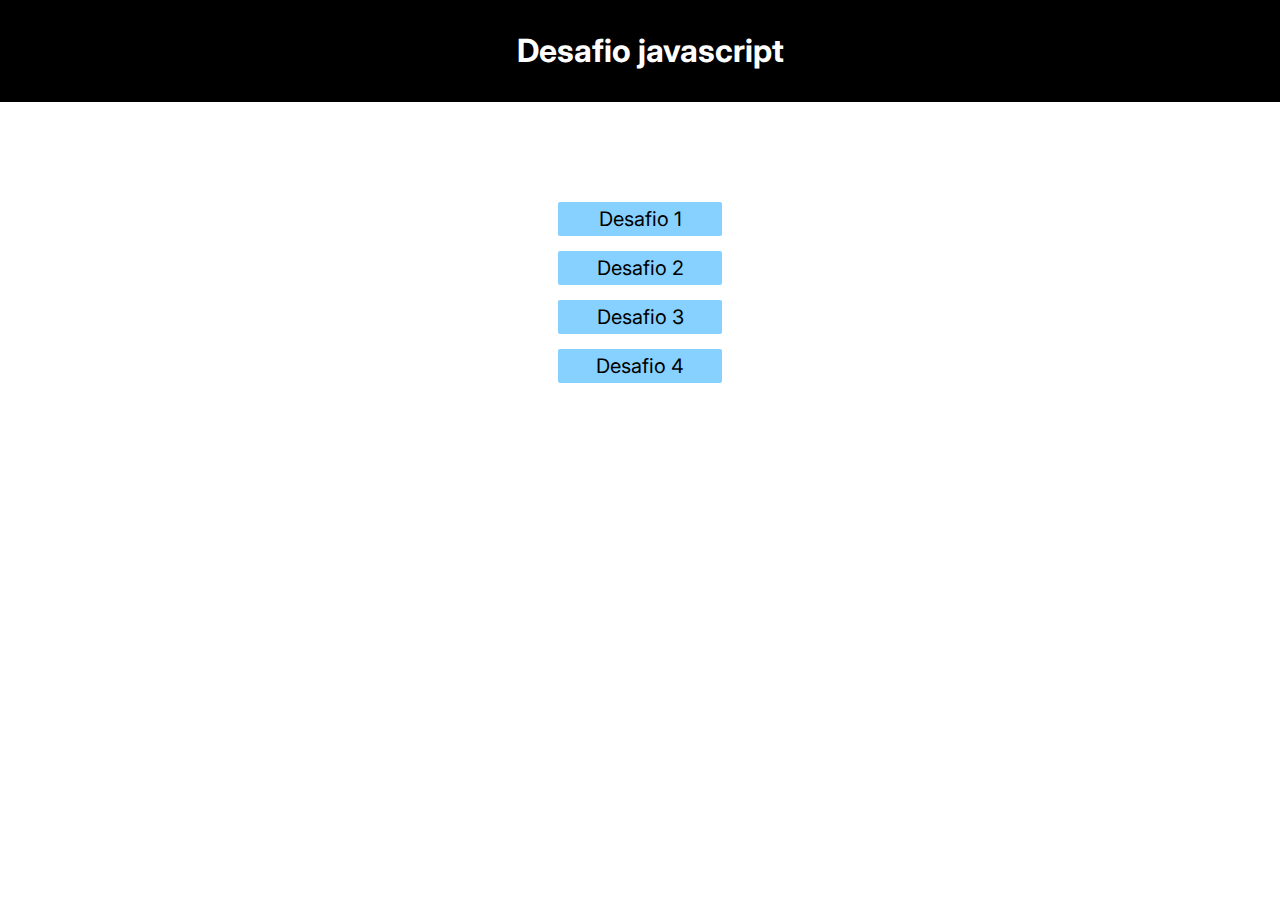
<file: index.html>
<!DOCTYPE html>
<html lang="pt-br">

<head>
    <meta charset="UTF-8">
    <meta name="viewport" content="width=device-width, initial-scale=1.0">
    <meta http-equiv="X-UA-Compatible" content="ie=edge">
    <link rel="stylesheet" href="index.css">
    <link rel="preconnect" href="https://fonts.googleapis.com">
    <link rel="preconnect" href="https://fonts.gstatic.com" crossorigin>
    <link
        href="https://fonts.googleapis.com/css2?family=Inter:ital,opsz,wght@0,14..32,100..900;1,14..32,100..900&display=swap"
        rel="stylesheet">
    <title>Desafio Javascript</title>
</head>

<body>
    <div class="body">
        <header>
            <div class="titulo">
                <h1>Desafio javascript</h1>
            </div>
        </header>
        <div class="content">
            <div class="desafio">
                <a class="botaoDesafio" href="desafio1/desafio1.html">Desafio 1</a>
                <a class="botaoDesafio" href="desafio2/desafio2.html">Desafio 2</a>
                <a class="botaoDesafio" href="desafio3/desafio3.html">Desafio 3</a>
                <a class="botaoDesafio" href="desafio4/desafio4.html">Desafio 4</a>
            </div>
        </div>
    </div>
</body>

</html>
</file>
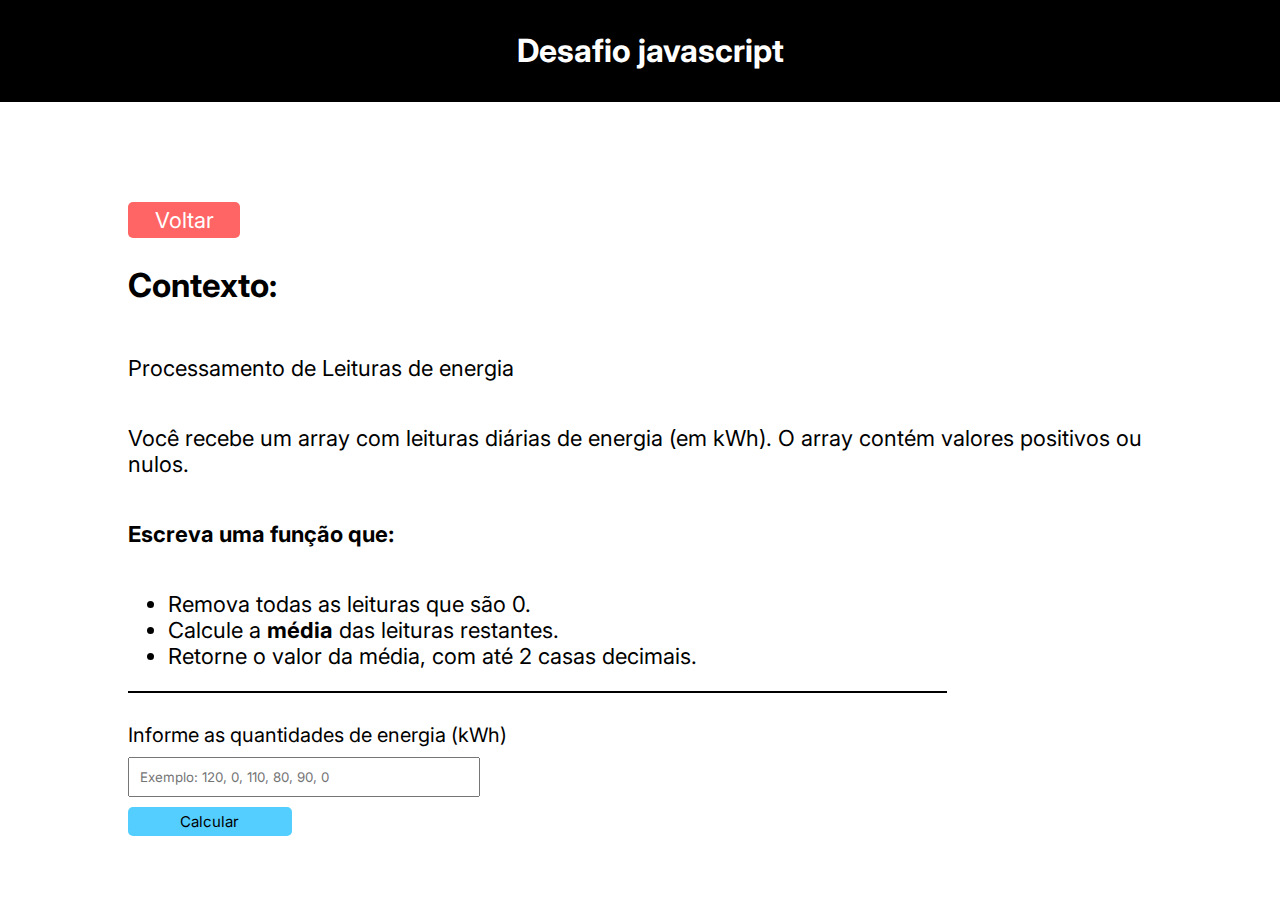
<file: desafio1/desafio1.html>
<!DOCTYPE html>
<html lang="pt-br">

<head>
    <meta charset="UTF-8">
    <meta name="viewport" content="width=device-width, initial-scale=1.0">
    <meta http-equiv="X-UA-Compatible" content="ie=edge">
    <!--
    * Imports/links para css,script e a fonte do google Inter.
    -->
    <link rel="stylesheet" href="desafio1.css">
    <link rel="preconnect" href="https://fonts.googleapis.com">
    <link rel="preconnect" href="https://fonts.gstatic.com" crossorigin>
    <link
        href="https://fonts.googleapis.com/css2?family=Inter:ital,opsz,wght@0,14..32,100..900;1,14..32,100..900&display=swap"
        rel="stylesheet">
    <script src="desafio1.js"></script>
    
        <title>Desafio Javascript</title>
</head>

<body>
    <div class="body">
        <!--
        * Cabeçário da página
        -->
        <header>
            <div class="titulo">
                <h1>Desafio javascript</h1>
            </div>
        </header>
        <!--
        * Conteúdo da página
        -->
        <div class="content">
            <div class="desafioConteudo">
                <a class="botaoVoltar" href="../index.html">Voltar</a>
                <h2>Contexto:</h2>
                <p>Processamento de Leituras de energia</p>
                <p>Você recebe um array com leituras diárias de energia (em kWh). O array contém valores positivos ou
                    nulos.</p>
                <p><b>Escreva uma função que:</b></p>
                <ul>
                    <li>
                        Remova todas as leituras que são 0.
                    </li>
                    <li>
                        Calcule a <b>média</b> das leituras restantes.
                    </li>
                    <li>
                        Retorne o valor da média, com até 2 casas decimais.
                    </li>
                </ul>
                <div class="linhaPreta"></div>
                <div class="desafioInput">
                    <label>Informe as quantidades de energia (kWh)</label>
                    <input type="number" id="input-energia" placeholder="Exemplo: 120, 0, 110, 80, 90, 0">
                    <button onclick="inputEnergia()">Calcular</button>
                    <div id="resultado"></div>       
                </div>
            </div>
        </div>
    </div>
</body>

</html>
</file>
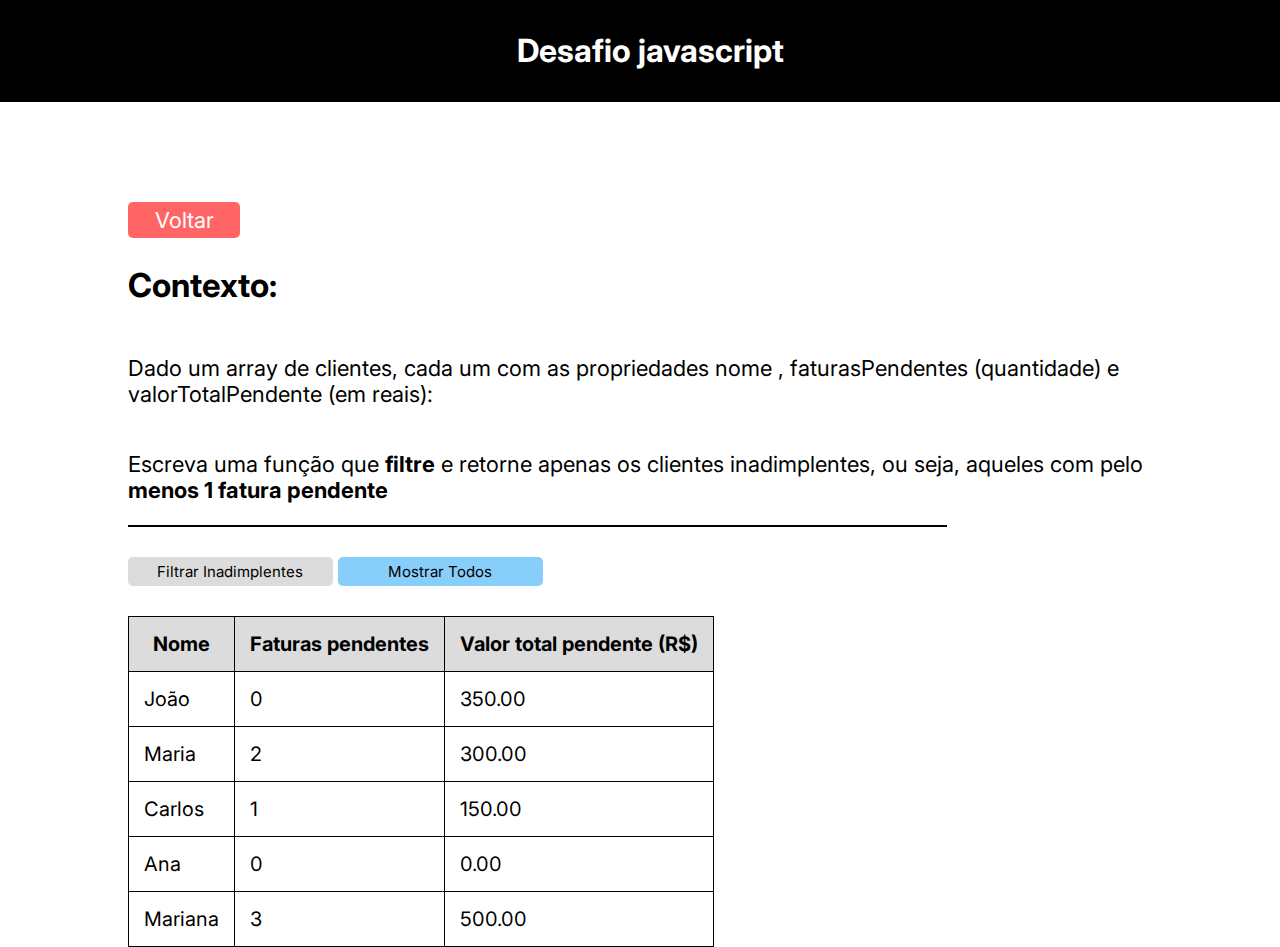
<file: desafio10/desafio10.html>
<!DOCTYPE html>
<html lang="pt-br">

<head>
    <meta charset="UTF-8">
    <meta name="viewport" content="width=device-width, initial-scale=1.0">
    <meta http-equiv="X-UA-Compatible" content="ie=edge">
    <!--
    * Imports/links para css,script e a fonte do google Inter.
    -->
    <link rel="stylesheet" href="desafio10.css">
    <link rel="preconnect" href="https://fonts.googleapis.com">
    <link rel="preconnect" href="https://fonts.gstatic.com" crossorigin>
    <link
        href="https://fonts.googleapis.com/css2?family=Inter:ital,opsz,wght@0,14..32,100..900;1,14..32,100..900&display=swap"
        rel="stylesheet">
    <script src="desafio10.js"></script>

    <title>Desafio Javascript</title>
</head>

<body>
    <div class="body">
        <!--
        * Cabeçário da página
        -->
        <header>
            <div class="titulo">
                <h1>Desafio javascript</h1>
            </div>
        </header>
        <!--
        * Conteúdo da página
        -->
        <div class="content">
            <div class="desafioConteudo">
                <a class="botaoVoltar" href="../index.html">Voltar</a>
                <h2>Contexto:</h2>
                <p>Dado um array de clientes, cada um com as propriedades nome , faturasPendentes
                    (quantidade) e valorTotalPendente (em reais):
                </p>
                <p>Escreva uma função que <b>filtre</b> e retorne apenas os clientes inadimplentes, ou seja, aqueles
                    com pelo <b>menos 1 fatura pendente</b></p>
                <div class="linhaPreta"></div>
                <div class="desafioInput">
                    <div class="botao">
                        <button id="filtro" onclick="filtrarInadimplentes()">Filtrar Inadimplentes</button>
                        <button id="mostrar" onclick="mostrarTodos()">Mostrar Todos</button>
                    </div>
                    <div id="tabela">
                        <table>
                            <thead>
                                <tr>
                                    <th>
                                        Nome
                                    </th>
                                    <th>
                                        Faturas pendentes
                                    </th>
                                    <th>
                                        Valor total pendente (R$)
                                    </th>
                                </tr>
                            </thead>
                            <tbody id="tabelaCliente">

                            </tbody>
                        </table>
                    </div>
                </div>
            </div>
        </div>
</body>

</html>
</file>
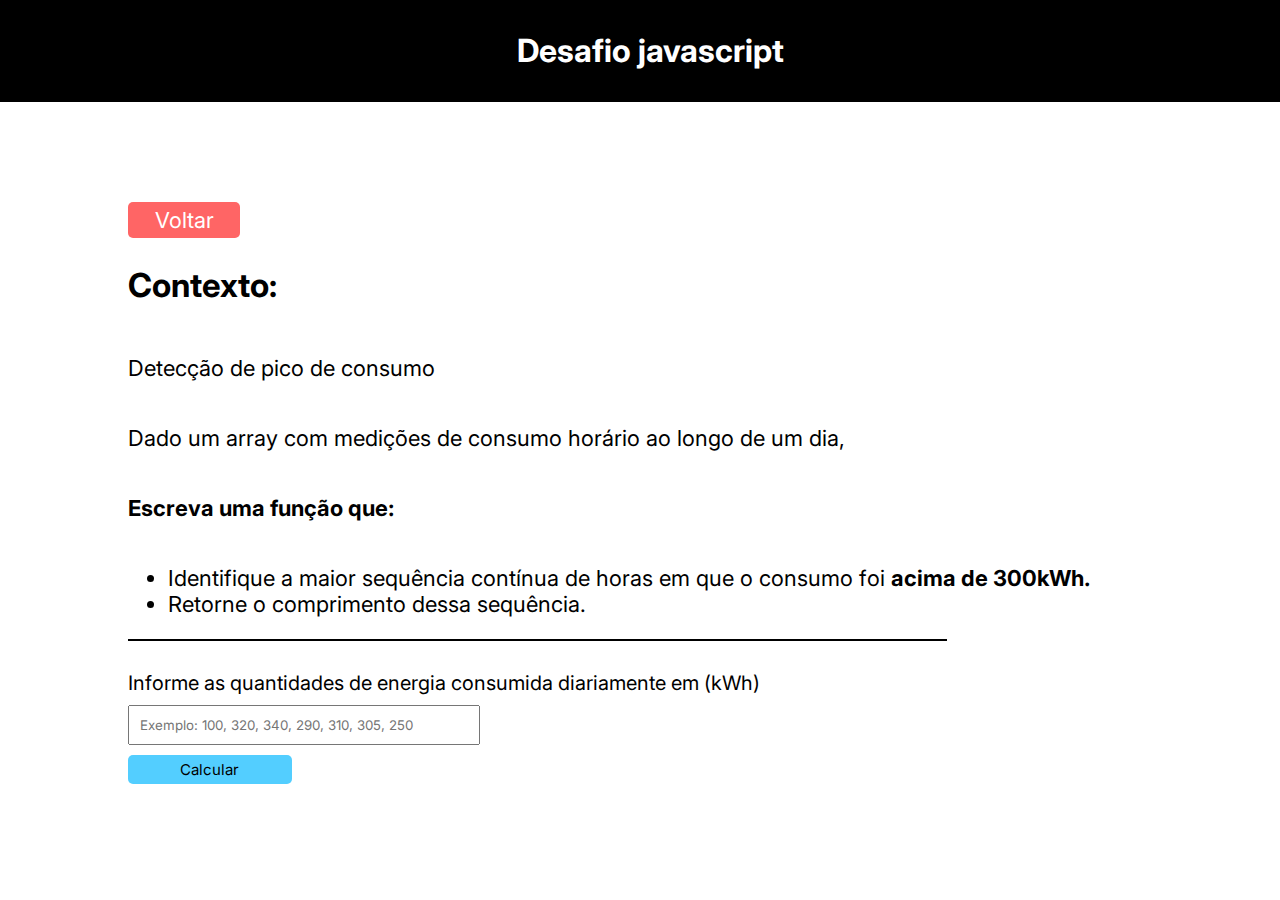
<file: desafio2/desafio2.html>
<!DOCTYPE html>
<html lang="pt-br">

<head>
    <meta charset="UTF-8">
    <meta name="viewport" content="width=device-width, initial-scale=1.0">
    <meta http-equiv="X-UA-Compatible" content="ie=edge">
    <!--
    * Imports/links para css,script e a fonte do google Inter.
    -->
    <link rel="stylesheet" href="desafio2.css">
    <link rel="preconnect" href="https://fonts.googleapis.com">
    <link rel="preconnect" href="https://fonts.gstatic.com" crossorigin>
    <link
        href="https://fonts.googleapis.com/css2?family=Inter:ital,opsz,wght@0,14..32,100..900;1,14..32,100..900&display=swap"
        rel="stylesheet">
    <script src="desafio2.js"></script>
    
        <title>Desafio Javascript</title>
</head>

<body>
    <div class="body">
        <!--
        * Cabeçário da página
        -->
        <header>
            <div class="titulo">
                <h1>Desafio javascript</h1>
            </div>
        </header>
        <!--
        * Conteúdo da página
        -->
        <div class="content">
            <div class="desafioConteudo">
                <a class="botaoVoltar" href="../index.html">Voltar</a>
                <h2>Contexto:</h2>
                <p>Detecção de pico de consumo</p>
                <p>Dado um array com medições de consumo horário ao longo de um dia,</p>
                <p><b>Escreva uma função que:</b></p>
                <ul>
                    <li>
                        Identifique a maior sequência contínua de horas em que o consumo foi <b>acima de 300kWh.</b>
                    </li>
                    <li>
                       Retorne o comprimento dessa sequência.
                    </li>
                </ul>
                <div class="linhaPreta"></div>
                <div class="desafioInput">
                    <label>Informe as quantidades de energia consumida diariamente em (kWh)</label>
                    <input type="number" id="input-consumo" placeholder="Exemplo: 100, 320, 340, 290, 310, 305, 250">
                    <button onclick="calcularConsumo()">Calcular</button>
                    <div id="resultado"></div>       
                </div>
            </div>
        </div>
    </div>
</body>

</html>
</file>
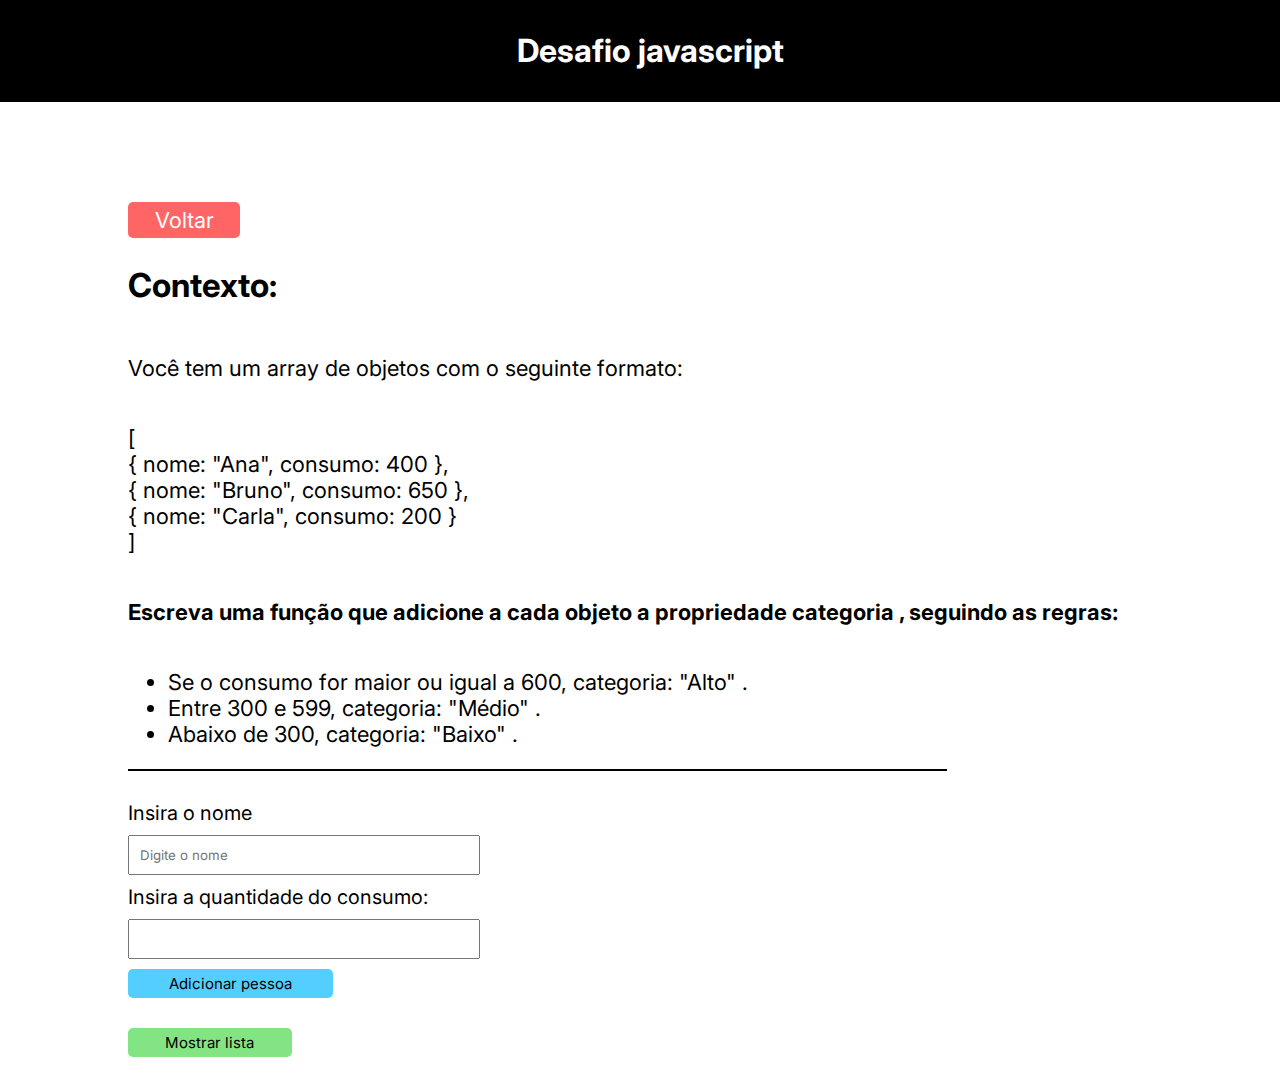
<file: desafio3/desafio3.html>
<!DOCTYPE html>
<html lang="pt-br">

<head>
    <meta charset="UTF-8">
    <meta name="viewport" content="width=device-width, initial-scale=1.0">
    <meta http-equiv="X-UA-Compatible" content="ie=edge">
    <!--
    * Imports/links para css,script e a fonte do google Inter.
    -->
    <link rel="stylesheet" href="desafio3.css">
    <link rel="preconnect" href="https://fonts.googleapis.com">
    <link rel="preconnect" href="https://fonts.gstatic.com" crossorigin>
    <link
        href="https://fonts.googleapis.com/css2?family=Inter:ital,opsz,wght@0,14..32,100..900;1,14..32,100..900&display=swap"
        rel="stylesheet">
    <script src="desafio3.js"></script>

    <title>Desafio Javascript</title>
</head>

<body>
    <div class="body">
        <!--
        * Cabeçário da página
        -->
        <header>
            <div class="titulo">
                <h1>Desafio javascript</h1>
            </div>
        </header>
        <!--
        * Conteúdo da página
        -->
        <div class="content">
            <div class="desafioConteudo">
                <a class="botaoVoltar" href="../index.html">Voltar</a>
                <h2>Contexto:</h2>
                <p>Você tem um array de objetos com o seguinte formato:</p>
                <p>[<br>
                    { nome: "Ana", consumo: 400 },<br>
                    { nome: "Bruno", consumo: 650 },<br>
                    { nome: "Carla", consumo: 200 }<br>
                    ]</p>
                <p><b>Escreva uma função que adicione a cada objeto a propriedade categoria , seguindo as regras:</b>
                </p>
                <ul>
                    <li>
                        Se o consumo for maior ou igual a 600, categoria: "Alto" .
                    </li>
                    <li>
                        Entre 300 e 599, categoria: "Médio" .
                    </li>
                    <li>
                        Abaixo de 300, categoria: "Baixo" .
                    </li>
                </ul>
                <div class="linhaPreta"></div>
                <div class="desafioInput">
                    <label>Insira o nome</label>
                    <input type="text" id="input-nome" placeholder="Digite o nome">
                    <label>Insira a quantidade do consumo: </label>
                    <input type="text" id="input-consumo">
                    <button onclick="adicionarPessoa()">Adicionar pessoa</button>
                    <button class="mostrarLista" onclick="mostrarLista()">Mostrar lista</button>
                    <div id="lista"></div>
                </div>
            </div>
        </div>
    </div>
</body>

</html>
</file>
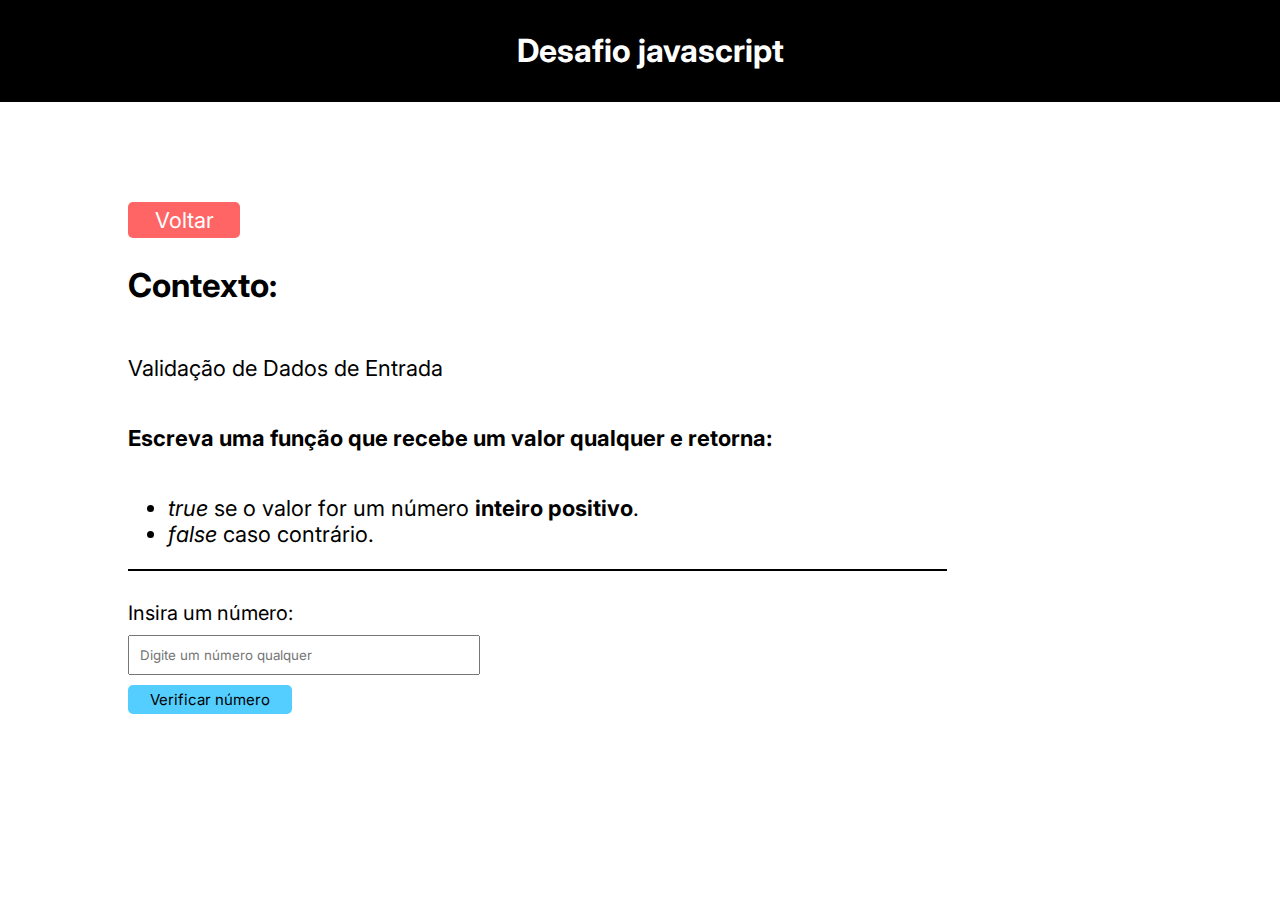
<file: desafio4/desafio4.html>
<!DOCTYPE html>
<html lang="pt-br">

<head>
    <meta charset="UTF-8">
    <meta name="viewport" content="width=device-width, initial-scale=1.0">
    <meta http-equiv="X-UA-Compatible" content="ie=edge">
    <!--
    * Imports/links para css,script e a fonte do google Inter.
    -->
    <link rel="stylesheet" href="desafio4.css">
    <link rel="preconnect" href="https://fonts.googleapis.com">
    <link rel="preconnect" href="https://fonts.gstatic.com" crossorigin>
    <link
        href="https://fonts.googleapis.com/css2?family=Inter:ital,opsz,wght@0,14..32,100..900;1,14..32,100..900&display=swap"
        rel="stylesheet">
    <script src="desafio4.js"></script>

    <title>Desafio Javascript</title>
</head>

<body>
    <div class="body">
        <!--
        * Cabeçário da página
        -->
        <header>
            <div class="titulo">
                <h1>Desafio javascript</h1>
            </div>
        </header>
        <!--
        * Conteúdo da página
        -->
        <div class="content">
            <div class="desafioConteudo">
                <a class="botaoVoltar" href="../index.html">Voltar</a>
                <h2>Contexto:</h2>
                <p>Validação de Dados de Entrada</p>
                <p><b>Escreva uma função que recebe um valor qualquer e retorna:</b>
                </p>
                <ul>
                    <li>
                        <i>true</i> se o valor for um número <b>inteiro positivo</b>.
                    </li>
                    <li>
                       <i>false</i> caso contrário.
                    </li>
                </ul>
                <div class="linhaPreta"></div>
                <div class="desafioInput">
                    <label>Insira um número: </label>
                    <input type="number" id="input-numero" placeholder="Digite um número qualquer">
                    <button onclick="mostrar()">Verificar número</button>
                    <div id="resultado"></div>
                </div>
            </div>
        </div>
    </div>
</body>

</html>
</file>
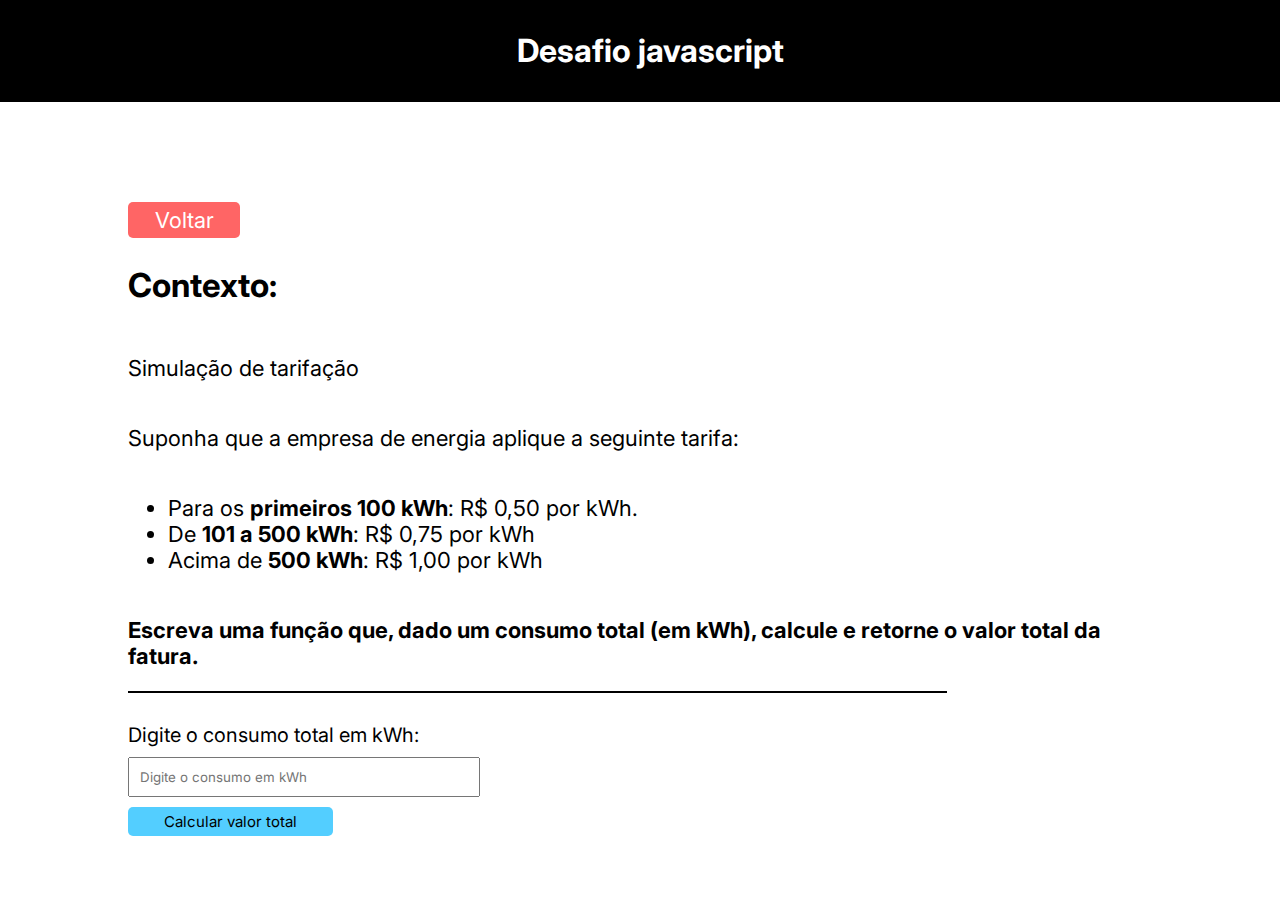
<file: desafio5/desafio5.html>
<!DOCTYPE html>
<html lang="pt-br">

<head>
    <meta charset="UTF-8">
    <meta name="viewport" content="width=device-width, initial-scale=1.0">
    <meta http-equiv="X-UA-Compatible" content="ie=edge">
    <!--
    * Imports/links para css,script e a fonte do google Inter.
    -->
    <link rel="stylesheet" href="desafio5.css">
    <link rel="preconnect" href="https://fonts.googleapis.com">
    <link rel="preconnect" href="https://fonts.gstatic.com" crossorigin>
    <link
        href="https://fonts.googleapis.com/css2?family=Inter:ital,opsz,wght@0,14..32,100..900;1,14..32,100..900&display=swap"
        rel="stylesheet">
    <script src="desafio5.js"></script>

    <title>Desafio Javascript</title>
</head>

<body>
    <div class="body">
        <!--
        * Cabeçário da página
        -->
        <header>
            <div class="titulo">
                <h1>Desafio javascript</h1>
            </div>
        </header>
        <!--
        * Conteúdo da página
        -->
        <div class="content">
            <div class="desafioConteudo">
                <a class="botaoVoltar" href="../index.html">Voltar</a>
                <h2>Contexto:</h2>
                <p>Simulação de tarifação</p>
                <p>Suponha que a empresa de energia aplique a seguinte tarifa:</p>
                <ul>
                    <li>
                        Para os <b>primeiros 100 kWh</b>: R$ 0,50 por kWh.
                    </li>
                    <li>
                       De <b>101 a 500 kWh</b>: R$ 0,75 por kWh
                    </li>
                    <li>
                        Acima de <b>500 kWh</b>: R$ 1,00 por kWh
                    </li>
                </ul>
                <p><b>Escreva uma função que, dado um consumo total (em kWh), calcule e retorne o valor total da fatura.</b></p>
                <div class="linhaPreta"></div>
                <div class="desafioInput">
                    <label>Digite o consumo total em kWh: </label>
                    <input type="number" id="input-consumo-total" placeholder="Digite o consumo em kWh">
                    <button onclick="calcularConsumoTotal()">Calcular valor total</button>
                    <div id="resultado"></div>
                </div>
            </div>
        </div>
    </div>
</body>

</html>
</file>
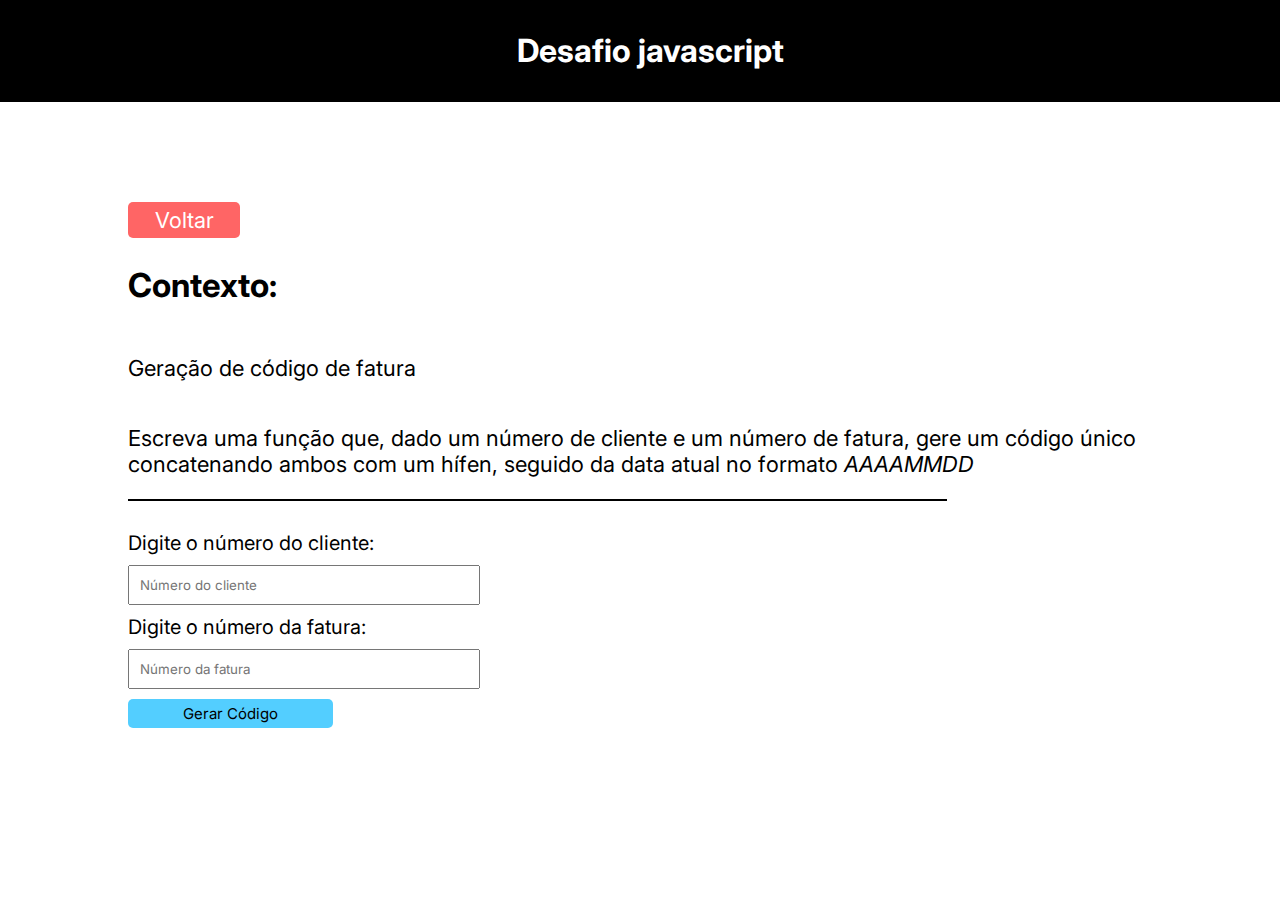
<file: desafio6/desafio6.html>
<!DOCTYPE html>
<html lang="pt-br">

<head>
    <meta charset="UTF-8">
    <meta name="viewport" content="width=device-width, initial-scale=1.0">
    <meta http-equiv="X-UA-Compatible" content="ie=edge">
    <!--
    * Imports/links para css,script e a fonte do google Inter.
    -->
    <link rel="stylesheet" href="desafio6.css">
    <link rel="preconnect" href="https://fonts.googleapis.com">
    <link rel="preconnect" href="https://fonts.gstatic.com" crossorigin>
    <link
        href="https://fonts.googleapis.com/css2?family=Inter:ital,opsz,wght@0,14..32,100..900;1,14..32,100..900&display=swap"
        rel="stylesheet">
    <script src="desafio6.js"></script>

    <title>Desafio Javascript</title>
</head>

<body>
    <div class="body">
        <!--
        * Cabeçário da página
        -->
        <header>
            <div class="titulo">
                <h1>Desafio javascript</h1>
            </div>
        </header>
        <!--
        * Conteúdo da página
        -->
        <div class="content">
            <div class="desafioConteudo">
                <a class="botaoVoltar" href="../index.html">Voltar</a>
                <h2>Contexto:</h2>
                <p>Geração de código de fatura</p>
                <p>Escreva uma função que, dado um número de cliente e um número de fatura, gere um código único concatenando ambos com um hífen, seguido da data atual no formato <i>AAAAMMDD</i></i></p>
               
                <div class="linhaPreta"></div>
                <div class="desafioInput">
                    <label>Digite o número do cliente: </label>
                    <input type="number" id="input-cliente-numero" placeholder="Número do cliente">
                    <label>Digite o número da fatura: </label>
                    <input type="number" id="input-fatura" placeholder="Número da fatura">
                    <button onclick="gerarCodigo()">Gerar Código</button>
                    <div id="resultado"></div>
                </div>
            </div>
        </div>
    </div>
</body>

</html>
</file>
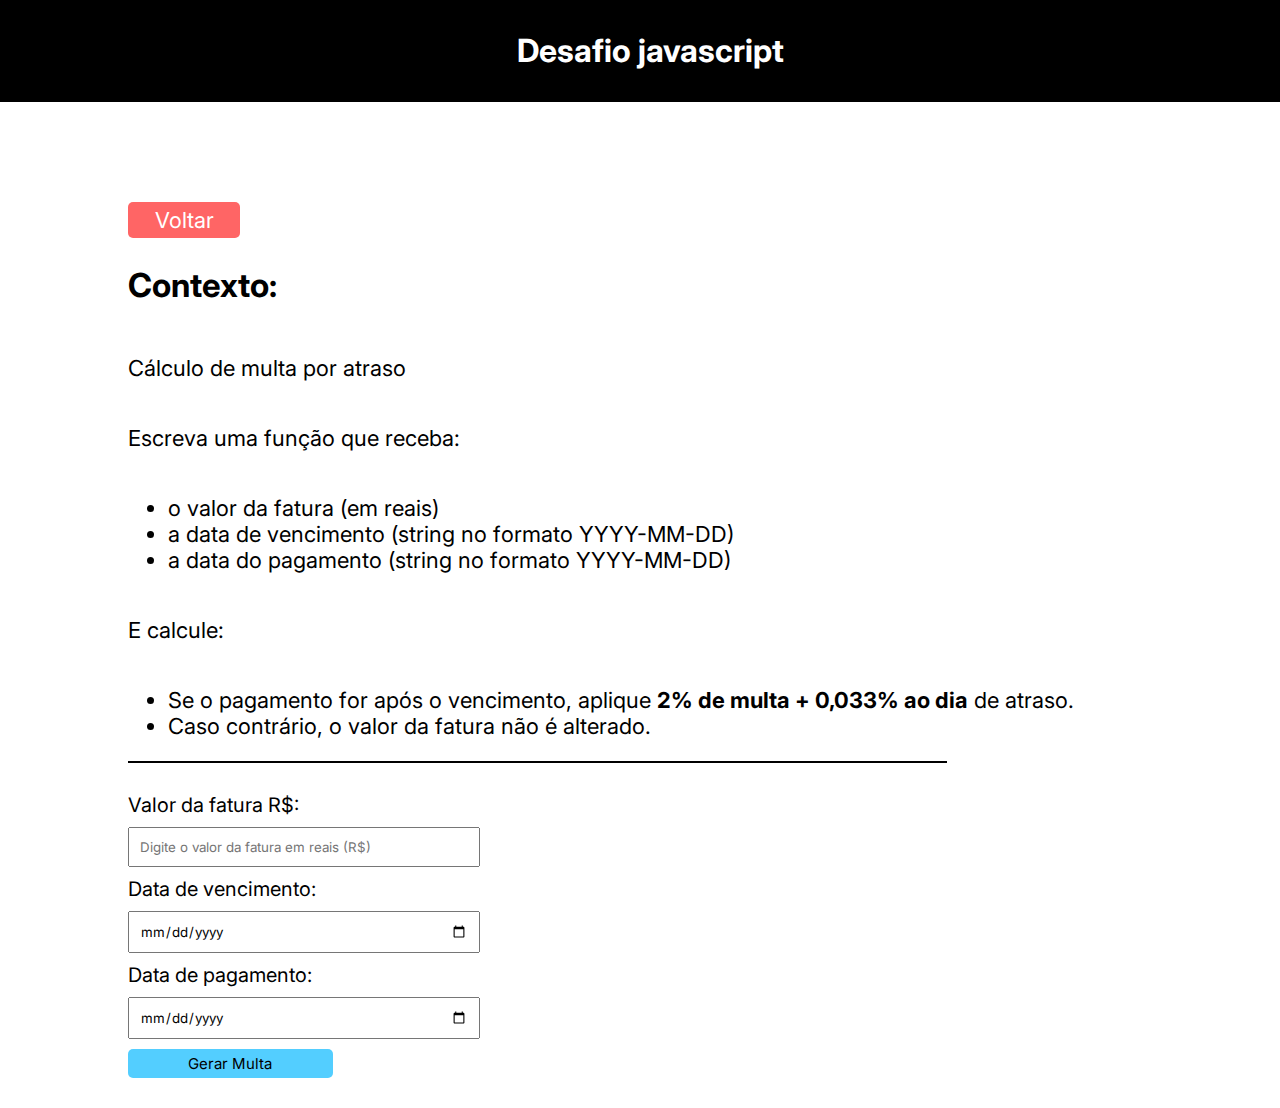
<file: desafio7/desafio7.html>
<!DOCTYPE html>
<html lang="pt-br">

<head>
    <meta charset="UTF-8">
    <meta name="viewport" content="width=device-width, initial-scale=1.0">
    <meta http-equiv="X-UA-Compatible" content="ie=edge">
    <!--
    * Imports/links para css,script e a fonte do google Inter.
    -->
    <link rel="stylesheet" href="desafio7.css">
    <link rel="preconnect" href="https://fonts.googleapis.com">
    <link rel="preconnect" href="https://fonts.gstatic.com" crossorigin>
    <link
        href="https://fonts.googleapis.com/css2?family=Inter:ital,opsz,wght@0,14..32,100..900;1,14..32,100..900&display=swap"
        rel="stylesheet">
    <script src="desafio7.js"></script>

    <title>Desafio Javascript</title>
</head>

<body>
    <div class="body">
        <!--
        * Cabeçário da página
        -->
        <header>
            <div class="titulo">
                <h1>Desafio javascript</h1>
            </div>
        </header>
        <!--
        * Conteúdo da página
        -->
        <div class="content">
            <div class="desafioConteudo">
                <a class="botaoVoltar" href="../index.html">Voltar</a>
                <h2>Contexto:</h2>
                <p>Cálculo de multa por atraso</p>
                <p>Escreva uma função que receba:</p>
                <ul>
                    <li>
                        o valor da fatura (em reais)
                    </li>
                    <li>
                        a data de vencimento (string no formato YYYY-MM-DD)
                    </li>
                    <li>
                        a data do pagamento (string no formato YYYY-MM-DD)
                    </li>
                </ul>
                <p>E calcule:</p>
                <ul>
                    <li>Se o pagamento for após o vencimento, aplique <b>2% de multa + 0,033% ao dia</b> de
                        atraso.</li>
                    <li>
                        Caso contrário, o valor da fatura não é alterado.

                    </li>
                </ul>
                <div class="linhaPreta"></div>
                <div class="desafioInput">
                    <label>Valor da fatura R$: </label>
                    <input type="number" id="input-valor-fatura" placeholder="Digite o valor da fatura em reais (R$)">
                    <label>Data de vencimento:</label>
                    <input type="date" id="input-data-vencimento" placeholder="Data de vencimento">
                    <label>Data de pagamento:</label>
                    <input type="date" id="input-data-pagamento">
                    <button onclick="gerarMulta()">Gerar Multa</button>
                    <div id="resultado"></div>
                </div>
            </div>
        </div>
    </div>
</body>

</html>
</file>
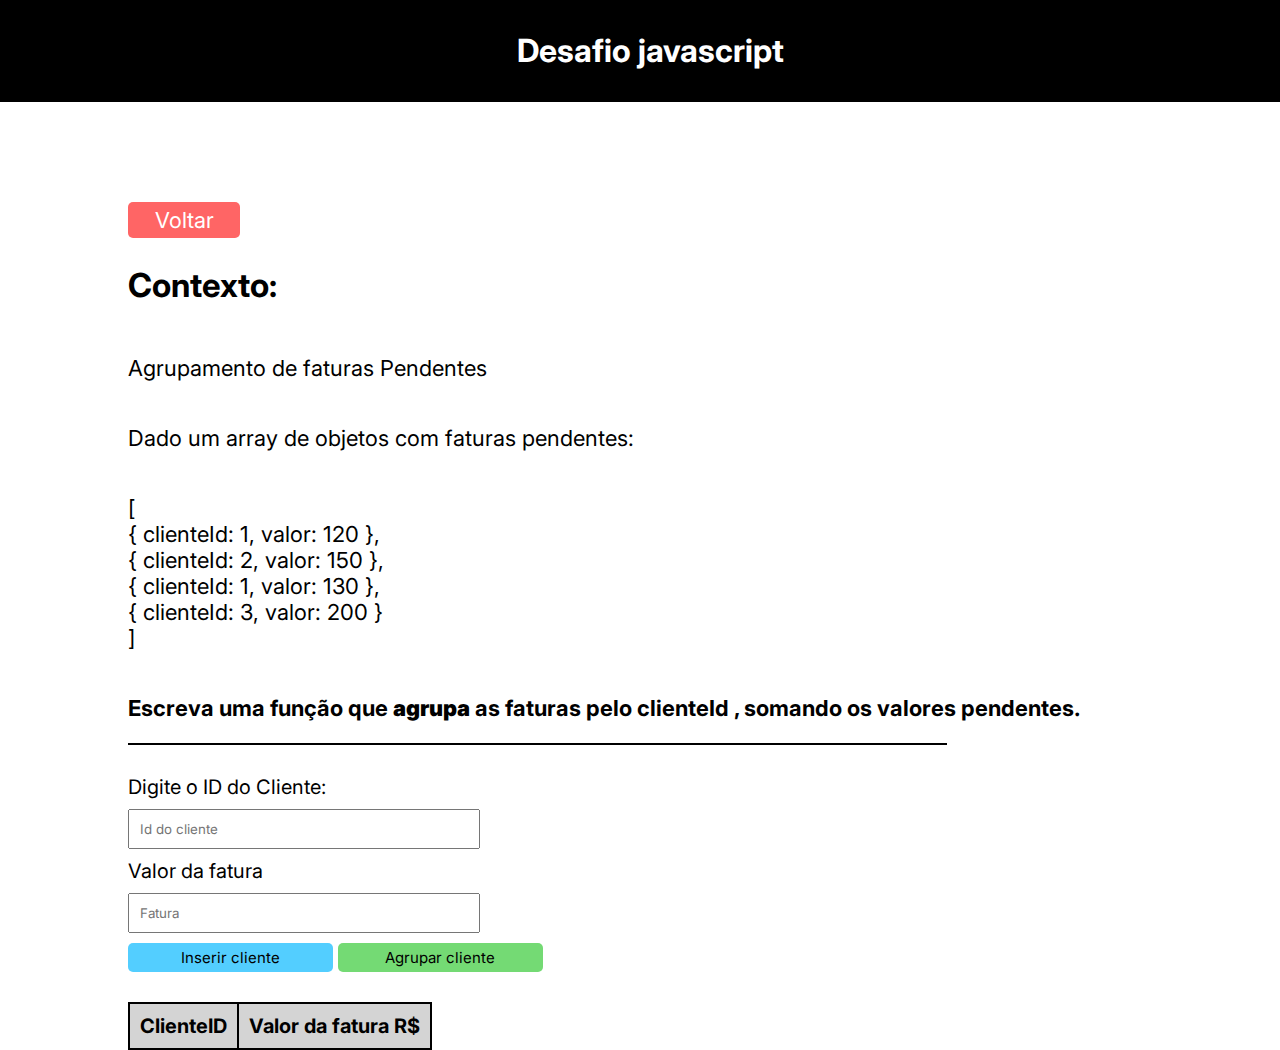
<file: desafio8/desafio8.html>
<!DOCTYPE html>
<html lang="pt-br">

<head>
    <meta charset="UTF-8">
    <meta name="viewport" content="width=device-width, initial-scale=1.0">
    <meta http-equiv="X-UA-Compatible" content="ie=edge">
    <!--
    * Imports/links para css,script e a fonte do google Inter.
    -->
    <link rel="stylesheet" href="desafio8.css">
    <link rel="preconnect" href="https://fonts.googleapis.com">
    <link rel="preconnect" href="https://fonts.gstatic.com" crossorigin>
    <link
        href="https://fonts.googleapis.com/css2?family=Inter:ital,opsz,wght@0,14..32,100..900;1,14..32,100..900&display=swap"
        rel="stylesheet">
    <script src="desafio8.js"></script>

    <title>Desafio Javascript</title>
</head>

<body>
    <div class="body">
        <!--
        * Cabeçário da página
        -->
        <header>
            <div class="titulo">
                <h1>Desafio javascript</h1>
            </div>
        </header>
        <!--
        * Conteúdo da página
        -->
        <div class="content">
            <div class="desafioConteudo">
                <a class="botaoVoltar" href="../index.html">Voltar</a>
                <h2>Contexto:</h2>
                <p>Agrupamento de faturas Pendentes</p>
                <p>Dado um array de objetos com faturas pendentes:</p>
                <p>
                    [<br>
                    { clienteId: 1, valor: 120 },<br>
                    { clienteId: 2, valor: 150 },<br>
                    { clienteId: 1, valor: 130 },<br>
                    { clienteId: 3, valor: 200 }<br>
                    ]

                </p>
                <p><b>Escreva uma função que <b>agrupa</b> as faturas pelo clienteId , somando os valores
                        pendentes.
                    </b></p>
                <div class="linhaPreta"></div>
                <div class="desafioInput">
                    <label>Digite o ID do Cliente:</label>
                    <input type="number" id="input-cliente-id" placeholder="Id do cliente">
                    <label>Valor da fatura</label>
                    <input type="number" id="input-fatura" placeholder="Fatura">
                    <div class="botoes">
                        <button onclick="mostrarCliente()">Inserir cliente</button>
                        <button class="agruparCliente" onclick="agruparCliente()">Agrupar cliente</button>
                    </div>
                    <div id="tabela">
                        <table id="tabelaCliente">
                            <thead>
                                <tr>
                                    <th>
                                        ClienteID
                                    </th>
                                    <th>
                                        Valor da fatura R$
                                    </th>
                                </tr>
                            </thead>
                            <tbody>

                            </tbody>
                        </table>
                    </div>
                </div>
            </div>
        </div>
    </div>
</body>

</html>
</file>
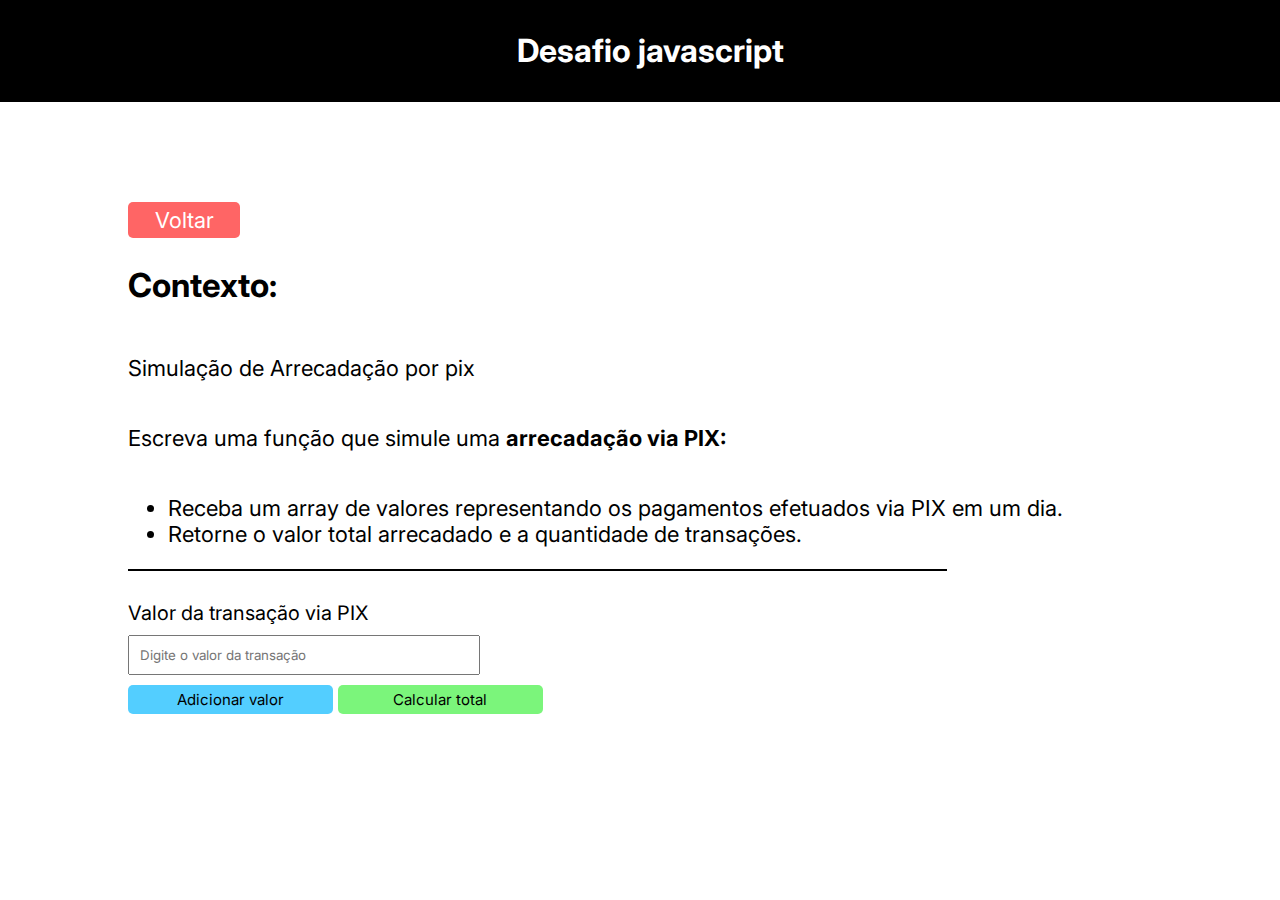
<file: desafio9/desafio9.html>
<!DOCTYPE html>
<html lang="pt-br">

<head>
    <meta charset="UTF-8">
    <meta name="viewport" content="width=device-width, initial-scale=1.0">
    <meta http-equiv="X-UA-Compatible" content="ie=edge">
    <!--
    * Imports/links para css,script e a fonte do google Inter.
    -->
    <link rel="stylesheet" href="desafio9.css">
    <link rel="preconnect" href="https://fonts.googleapis.com">
    <link rel="preconnect" href="https://fonts.gstatic.com" crossorigin>
    <link
        href="https://fonts.googleapis.com/css2?family=Inter:ital,opsz,wght@0,14..32,100..900;1,14..32,100..900&display=swap"
        rel="stylesheet">
    <script src="desafio9.js"></script>

    <title>Desafio Javascript</title>
</head>

<body>
    <div class="body">
        <!--
        * Cabeçário da página
        -->
        <header>
            <div class="titulo">
                <h1>Desafio javascript</h1>
            </div>
        </header>
        <!--
        * Conteúdo da página
        -->
        <div class="content">
            <div class="desafioConteudo">
                <a class="botaoVoltar" href="../index.html">Voltar</a>
                <h2>Contexto:</h2>
                <p>Simulação de Arrecadação por pix</p>
                <p>Escreva uma função que simule uma <b>arrecadação via PIX:</b></p>
                <ul>
                    <li>Receba um array de valores representando os pagamentos efetuados via PIX em um
                        dia.
                    </li>
                    <li>Retorne o valor total arrecadado e a quantidade de transações.</li>
                </ul>
                <div class="linhaPreta"></div>
                <div class="desafioInput">
                    <label>Valor da transação via PIX</label>
                    <input type="number" id="input-pix" placeholder="Digite o valor da transação">
                    <div class="botoes">
                        <button onclick="adicionarValor()">Adicionar valor</button>
                        <button class="calcularTotal" onclick="calcularTotal()">Calcular total</button>
                    </div>
                    <div id="resultado"></div>
                </div>
            </div>
        </div>
    </div>
</body>

</html>
</file>
<file: index.css>
/* 
*  Header
*/
body {
    display: flex;
    margin: 0;
}

.body {
    width: 100%;
}

.titulo {
    display: flex;
    background-color: black;
    color: white;
    padding: 10px;
    width: 100%;
    justify-content: center;
    font-family: "Inter", sans-serif;
}

/*
* Conteúdo principal
*/
.content {
    display: flex;
    width: 100%;
    justify-content: center;
    margin-top: 100px;
}

.desafio {
    display: flex;
    width: 80%;
    flex-direction: column;
    align-items: center;
    justify-content: center;
}

.desafio .botaoDesafio{
    background-color: rgb(134, 209, 255);
    border: 0;
    border-radius: 2px;
    padding: 5px;
    font-family: "Inter", sans-serif;
    font-size: 20px;
    width: 15%;
    text-align: center;
    margin-bottom: 15px;
}

.desafio .botaoDesafio:hover {
    background-color: rgb(143, 171, 180);
    cursor: pointer;
}

.desafio .botaoDesafio{
    color: black;
    text-decoration: none;
}
</file>
<file: desafio1/desafio1.css>
/* 
*  Header
*/
body{
    display: flex;
    margin: 0;
}
.body{
   width: 100%;
}
.titulo{
    display: flex;
    background-color: black;
    color: white;
    padding: 10px;
    width: 100%;
    justify-content: center;
    font-family: "Inter",sans-serif;
}
/*
* Conteúdo principal
*/
.content{
    display: flex;
    width: 100%;
    align-items: center;
    flex-direction: column;
    margin-top: 100px;
}
/*
* Div DESAFIO CONTEUDO
*/
.desafioConteudo{
    display: flex;
    width: 80%;
    font-size: 22px;
    font-family: "Inter",sans-serif;
    flex-direction: column;
}
.desafioConteudo .botaoVoltar{
    background-color: rgb(255, 101, 101);
    width: 10%;
    color: white;
    text-decoration: none;
    text-align: center;
    padding: 5px;
    border-radius: 5px;
}
.desafioConteudo .botaoVoltar:hover{
    background-color: rgb(211, 85, 85);
    width: 10%;
    color: white;
    text-decoration: none;
    text-align: center;
    padding: 5px;
    border-radius: 5px;
}
.linhaPreta{
    border: 1px;
    width: 80%;
    height: 2px;
    background-color: black;
}

/*
* Div DESAFIO INPUT
*/
.desafioInput{
    display: flex;
    margin-top: 30px;
    width: 80%;
    font-size: 20px;
    font-family: "Inter",sans-serif;
    flex-direction: column;
}
.desafioInput input{
    font-family: "Inter",sans-serif;
    margin-top: 10px;
    margin-bottom: 10px;
    width: 40%;
    padding: 10px;
}
.desafioInput button{
    border: 0;
    border-radius: 5px;
    font-size: 15px;
    background-color: rgb(83, 206, 255);
    padding:5px;
    font-family: "Inter",sans-serif;
    width: 20%;
    margin-bottom: 30px;
}
.desafioInput button:hover{
    border: 0;
    border-radius: 5px;
    font-size: 15px;
    background-color: rgb(68, 170, 211);
    padding:5px;
    font-family: "Inter",sans-serif;
    width: 20%;
    margin-bottom: 30px;
    cursor: pointer;
}
</file>
<file: desafio10/desafio10.css>
/* 
*  Header
*/
body{
    display: flex;
    margin: 0;
}
.body{
   width: 100%;
}
.titulo{
    display: flex;
    background-color: black;
    color: white;
    padding: 10px;
    width: 100%;
    justify-content: center;
    font-family: "Inter",sans-serif;
}
/*
* Conteúdo principal
*/
.content{
    display: flex;
    width: 100%;
    align-items: center;
    flex-direction: column;
    margin-top: 100px;
}
/*
* Div DESAFIO CONTEUDO
*/
.desafioConteudo{
    display: flex;
    width: 80%;
    font-size: 22px;
    font-family: "Inter",sans-serif;
    flex-direction: column;
}
.desafioConteudo .botaoVoltar{
    background-color: rgb(255, 101, 101);
    width: 10%;
    color: white;
    text-decoration: none;
    text-align: center;
    padding: 5px;
    border-radius: 5px;
}
.desafioConteudo .botaoVoltar:hover{
    background-color: rgb(211, 85, 85);
    width: 10%;
    color: white;
    text-decoration: none;
    text-align: center;
    padding: 5px;
    border-radius: 5px;
}
.linhaPreta{
    border: 1px;
    width: 80%;
    height: 2px;
    background-color: black;
}

/*
* Div DESAFIO INPUT
*/
.desafioInput{
    display: flex;
    margin-top: 30px;
    width: 80%;
    font-size: 20px;
    font-family: "Inter",sans-serif;
    flex-direction: column;
}
.desafioInput input{
    font-family: "Inter",sans-serif;
    margin-top: 10px;
    margin-bottom: 10px;
    width: 40%;
    padding: 10px;
}
.botao #filtro{
    border: 0;
    border-radius: 5px;
    font-size: 15px;
    background-color: gainsboro;
    padding:5px;
    font-family: "Inter",sans-serif;
    width: 25%;
    margin-bottom: 30px;
}
.botao #filtro:hover{
    border: 0;
    border-radius: 5px;
    font-size: 15px;
    background-color: rgb(196, 194, 194);
    padding:5px;
    font-family: "Inter",sans-serif;
    width: 25%;
    margin-bottom: 30px;
    cursor: pointer;
}
.botao #mostrar{
    border: 0;
    border-radius: 5px;
    font-size: 15px;
    background-color: lightskyblue;
    padding:5px;
    font-family: "Inter",sans-serif;
    width: 25%;
    margin-bottom: 30px;
}
.botao #mostrar:hover{
    border: 0;
    border-radius: 5px;
    font-size: 15px;
    background-color: rgb(123, 187, 226);
    padding:5px;
    font-family: "Inter",sans-serif;
    width: 25%;
    margin-bottom: 30px;
    cursor: pointer;
}
table,th,td{
    border: 1px solid black;
    border-collapse: collapse;
    padding: 15px;
}
table, th{
    background-color: gainsboro;
}
table,td{
    background-color: white;
}
</file>
<file: desafio2/desafio2.css>
/* 
*  Header
*/
body{
    display: flex;
    margin: 0;
}
.body{
   width: 100%;
}
.titulo{
    display: flex;
    background-color: black;
    color: white;
    padding: 10px;
    width: 100%;
    justify-content: center;
    font-family: "Inter",sans-serif;
}
/*
* Conteúdo principal
*/
.content{
    display: flex;
    width: 100%;
    align-items: center;
    flex-direction: column;
    margin-top: 100px;
}
/*
* Div DESAFIO CONTEUDO
*/
.desafioConteudo{
    display: flex;
    width: 80%;
    font-size: 22px;
    font-family: "Inter",sans-serif;
    flex-direction: column;
}
.desafioConteudo .botaoVoltar{
    background-color: rgb(255, 101, 101);
    width: 10%;
    color: white;
    text-decoration: none;
    text-align: center;
    padding: 5px;
    border-radius: 5px;
}
.desafioConteudo .botaoVoltar:hover{
    background-color: rgb(211, 85, 85);
    width: 10%;
    color: white;
    text-decoration: none;
    text-align: center;
    padding: 5px;
    border-radius: 5px;
}
.linhaPreta{
    border: 1px;
    width: 80%;
    height: 2px;
    background-color: black;
}

/*
* Div DESAFIO INPUT
*/
.desafioInput{
    display: flex;
    margin-top: 30px;
    width: 80%;
    font-size: 20px;
    font-family: "Inter",sans-serif;
    flex-direction: column;
}
.desafioInput input{
    font-family: "Inter",sans-serif;
    margin-top: 10px;
    margin-bottom: 10px;
    width: 40%;
    padding: 10px;
}
.desafioInput button{
    border: 0;
    border-radius: 5px;
    font-size: 15px;
    background-color: rgb(83, 206, 255);
    padding:5px;
    font-family: "Inter",sans-serif;
    width: 20%;
    margin-bottom: 30px;
}
.desafioInput button:hover{
    border: 0;
    border-radius: 5px;
    font-size: 15px;
    background-color: rgb(68, 170, 211);
    padding:5px;
    font-family: "Inter",sans-serif;
    width: 20%;
    margin-bottom: 30px;
    cursor: pointer;
}
</file>
<file: desafio3/desafio3.css>
/* 
*  Header
*/
body{
    display: flex;
    margin: 0;
}
.body{
   width: 100%;
}
.titulo{
    display: flex;
    background-color: black;
    color: white;
    padding: 10px;
    width: 100%;
    justify-content: center;
    font-family: "Inter",sans-serif;
}
/*
* Conteúdo principal
*/
.content{
    display: flex;
    width: 100%;
    align-items: center;
    flex-direction: column;
    margin-top: 100px;
}
/*
* Div DESAFIO CONTEUDO
*/
.desafioConteudo{
    display: flex;
    width: 80%;
    font-size: 22px;
    font-family: "Inter",sans-serif;
    flex-direction: column;
}
.desafioConteudo .botaoVoltar{
    background-color: rgb(255, 101, 101);
    width: 10%;
    color: white;
    text-decoration: none;
    text-align: center;
    padding: 5px;
    border-radius: 5px;
}
.desafioConteudo .botaoVoltar:hover{
    background-color: rgb(211, 85, 85);
    width: 10%;
    color: white;
    text-decoration: none;
    text-align: center;
    padding: 5px;
    border-radius: 5px;
}
.linhaPreta{
    border: 1px;
    width: 80%;
    height: 2px;
    background-color: black;
}

/*
* Div DESAFIO INPUT
*/
.desafioInput{
    display: flex;
    margin-top: 30px;
    width: 80%;
    font-size: 20px;
    font-family: "Inter",sans-serif;
    flex-direction: column;
}
.desafioInput input{
    font-family: "Inter",sans-serif;
    margin-top: 10px;
    margin-bottom: 10px;
    width: 40%;
    padding: 10px;
}
.desafioInput button{
    border: 0;
    border-radius: 5px;
    font-size: 15px;
    background-color: rgb(83, 206, 255);
    padding:5px;
    font-family: "Inter",sans-serif;
    width: 25%;
    margin-bottom: 30px;
}
.desafioInput button:hover{
    border: 0;
    border-radius: 5px;
    font-size: 15px;
    background-color: rgb(68, 170, 211);
    padding:5px;
    font-family: "Inter",sans-serif;
    width: 25%;
    margin-bottom: 30px;
    cursor: pointer;
}
.desafioInput .mostrarLista{
    background-color: rgb(131, 228, 131);
    width: 20%;
}
.desafioInput .mostrarLista:hover{
    background-color: rgb(115, 201, 115);
    width: 20%;
}
</file>
<file: desafio4/desafio4.css>
/* 
*  Header
*/
body{
    display: flex;
    margin: 0;
}
.body{
   width: 100%;
}
.titulo{
    display: flex;
    background-color: black;
    color: white;
    padding: 10px;
    width: 100%;
    justify-content: center;
    font-family: "Inter",sans-serif;
}
/*
* Conteúdo principal
*/
.content{
    display: flex;
    width: 100%;
    align-items: center;
    flex-direction: column;
    margin-top: 100px;
}
/*
* Div DESAFIO CONTEUDO
*/
.desafioConteudo{
    display: flex;
    width: 80%;
    font-size: 22px;
    font-family: "Inter",sans-serif;
    flex-direction: column;
}
.desafioConteudo .botaoVoltar{
    background-color: rgb(255, 101, 101);
    width: 10%;
    color: white;
    text-decoration: none;
    text-align: center;
    padding: 5px;
    border-radius: 5px;
}
.desafioConteudo .botaoVoltar:hover{
    background-color: rgb(211, 85, 85);
    width: 10%;
    color: white;
    text-decoration: none;
    text-align: center;
    padding: 5px;
    border-radius: 5px;
}
.linhaPreta{
    border: 1px;
    width: 80%;
    height: 2px;
    background-color: black;
}

/*
* Div DESAFIO INPUT
*/
.desafioInput{
    display: flex;
    margin-top: 30px;
    width: 80%;
    font-size: 20px;
    font-family: "Inter",sans-serif;
    flex-direction: column;
}
.desafioInput input{
    font-family: "Inter",sans-serif;
    margin-top: 10px;
    margin-bottom: 10px;
    width: 40%;
    padding: 10px;
}
.desafioInput button{
    border: 0;
    border-radius: 5px;
    font-size: 15px;
    background-color: rgb(83, 206, 255);
    padding:5px;
    font-family: "Inter",sans-serif;
    width: 20%;
    margin-bottom: 30px;
}
.desafioInput button:hover{
    border: 0;
    border-radius: 5px;
    font-size: 15px;
    background-color: rgb(68, 170, 211);
    padding:5px;
    font-family: "Inter",sans-serif;
    width: 20%;
    margin-bottom: 30px;
    cursor: pointer;
}
</file>
<file: desafio5/desafio5.css>
/* 
*  Header
*/
body{
    display: flex;
    margin: 0;
}
.body{
   width: 100%;
}
.titulo{
    display: flex;
    background-color: black;
    color: white;
    padding: 10px;
    width: 100%;
    justify-content: center;
    font-family: "Inter",sans-serif;
}
/*
* Conteúdo principal
*/
.content{
    display: flex;
    width: 100%;
    align-items: center;
    flex-direction: column;
    margin-top: 100px;
}
/*
* Div DESAFIO CONTEUDO
*/
.desafioConteudo{
    display: flex;
    width: 80%;
    font-size: 22px;
    font-family: "Inter",sans-serif;
    flex-direction: column;
}
.desafioConteudo .botaoVoltar{
    background-color: rgb(255, 101, 101);
    width: 10%;
    color: white;
    text-decoration: none;
    text-align: center;
    padding: 5px;
    border-radius: 5px;
}
.desafioConteudo .botaoVoltar:hover{
    background-color: rgb(211, 85, 85);
    width: 10%;
    color: white;
    text-decoration: none;
    text-align: center;
    padding: 5px;
    border-radius: 5px;
}
.linhaPreta{
    border: 1px;
    width: 80%;
    height: 2px;
    background-color: black;
}

/*
* Div DESAFIO INPUT
*/
.desafioInput{
    display: flex;
    margin-top: 30px;
    width: 80%;
    font-size: 20px;
    font-family: "Inter",sans-serif;
    flex-direction: column;
}
.desafioInput input{
    font-family: "Inter",sans-serif;
    margin-top: 10px;
    margin-bottom: 10px;
    width: 40%;
    padding: 10px;
}
.desafioInput button{
    border: 0;
    border-radius: 5px;
    font-size: 15px;
    background-color: rgb(83, 206, 255);
    padding:5px;
    font-family: "Inter",sans-serif;
    width: 25%;
    margin-bottom: 30px;
}
.desafioInput button:hover{
    border: 0;
    border-radius: 5px;
    font-size: 15px;
    background-color: rgb(68, 170, 211);
    padding:5px;
    font-family: "Inter",sans-serif;
    width: 25%;
    margin-bottom: 30px;
    cursor: pointer;
}
</file>
<file: desafio6/desafio6.css>
/* 
*  Header
*/
body{
    display: flex;
    margin: 0;
}
.body{
   width: 100%;
}
.titulo{
    display: flex;
    background-color: black;
    color: white;
    padding: 10px;
    width: 100%;
    justify-content: center;
    font-family: "Inter",sans-serif;
}
/*
* Conteúdo principal
*/
.content{
    display: flex;
    width: 100%;
    align-items: center;
    flex-direction: column;
    margin-top: 100px;
}
/*
* Div DESAFIO CONTEUDO
*/
.desafioConteudo{
    display: flex;
    width: 80%;
    font-size: 22px;
    font-family: "Inter",sans-serif;
    flex-direction: column;
}
.desafioConteudo .botaoVoltar{
    background-color: rgb(255, 101, 101);
    width: 10%;
    color: white;
    text-decoration: none;
    text-align: center;
    padding: 5px;
    border-radius: 5px;
}
.desafioConteudo .botaoVoltar:hover{
    background-color: rgb(211, 85, 85);
    width: 10%;
    color: white;
    text-decoration: none;
    text-align: center;
    padding: 5px;
    border-radius: 5px;
}
.linhaPreta{
    border: 1px;
    width: 80%;
    height: 2px;
    background-color: black;
}

/*
* Div DESAFIO INPUT
*/
.desafioInput{
    display: flex;
    margin-top: 30px;
    width: 80%;
    font-size: 20px;
    font-family: "Inter",sans-serif;
    flex-direction: column;
}
.desafioInput input{
    font-family: "Inter",sans-serif;
    margin-top: 10px;
    margin-bottom: 10px;
    width: 40%;
    padding: 10px;
}
.desafioInput button{
    border: 0;
    border-radius: 5px;
    font-size: 15px;
    background-color: rgb(83, 206, 255);
    padding:5px;
    font-family: "Inter",sans-serif;
    width: 25%;
    margin-bottom: 30px;
}
.desafioInput button:hover{
    border: 0;
    border-radius: 5px;
    font-size: 15px;
    background-color: rgb(68, 170, 211);
    padding:5px;
    font-family: "Inter",sans-serif;
    width: 25%;
    margin-bottom: 30px;
    cursor: pointer;
}
</file>
<file: desafio7/desafio7.css>
/* 
*  Header
*/
body{
    display: flex;
    margin: 0;
}
.body{
   width: 100%;
}
.titulo{
    display: flex;
    background-color: black;
    color: white;
    padding: 10px;
    width: 100%;
    justify-content: center;
    font-family: "Inter",sans-serif;
}
/*
* Conteúdo principal
*/
.content{
    display: flex;
    width: 100%;
    align-items: center;
    flex-direction: column;
    margin-top: 100px;
}
/*
* Div DESAFIO CONTEUDO
*/
.desafioConteudo{
    display: flex;
    width: 80%;
    font-size: 22px;
    font-family: "Inter",sans-serif;
    flex-direction: column;
}
.desafioConteudo .botaoVoltar{
    background-color: rgb(255, 101, 101);
    width: 10%;
    color: white;
    text-decoration: none;
    text-align: center;
    padding: 5px;
    border-radius: 5px;
}
.desafioConteudo .botaoVoltar:hover{
    background-color: rgb(211, 85, 85);
    width: 10%;
    color: white;
    text-decoration: none;
    text-align: center;
    padding: 5px;
    border-radius: 5px;
}
.linhaPreta{
    border: 1px;
    width: 80%;
    height: 2px;
    background-color: black;
}

/*
* Div DESAFIO INPUT
*/
.desafioInput{
    display: flex;
    margin-top: 30px;
    width: 80%;
    font-size: 20px;
    font-family: "Inter",sans-serif;
    flex-direction: column;
}
.desafioInput input{
    font-family: "Inter",sans-serif;
    margin-top: 10px;
    margin-bottom: 10px;
    width: 40%;
    padding: 10px;
}
.desafioInput button{
    border: 0;
    border-radius: 5px;
    font-size: 15px;
    background-color: rgb(83, 206, 255);
    padding:5px;
    font-family: "Inter",sans-serif;
    width: 25%;
    margin-bottom: 30px;
}
.desafioInput button:hover{
    border: 0;
    border-radius: 5px;
    font-size: 15px;
    background-color: rgb(68, 170, 211);
    padding:5px;
    font-family: "Inter",sans-serif;
    width: 25%;
    margin-bottom: 30px;
    cursor: pointer;
}
</file>
<file: desafio8/desafio8.css>
/* 
*  Header
*/
body{
    display: flex;
    margin: 0;
}
.body{
   width: 100%;
}
.titulo{
    display: flex;
    background-color: black;
    color: white;
    padding: 10px;
    width: 100%;
    justify-content: center;
    font-family: "Inter",sans-serif;
}
/*
* Conteúdo principal
*/
.content{
    display: flex;
    width: 100%;
    align-items: center;
    flex-direction: column;
    margin-top: 100px;
}
/*
* Div DESAFIO CONTEUDO
*/
.desafioConteudo{
    display: flex;
    width: 80%;
    font-size: 22px;
    font-family: "Inter",sans-serif;
    flex-direction: column;
}
.desafioConteudo .botaoVoltar{
    background-color: rgb(255, 101, 101);
    width: 10%;
    color: white;
    text-decoration: none;
    text-align: center;
    padding: 5px;
    border-radius: 5px;
}
.desafioConteudo .botaoVoltar:hover{
    background-color: rgb(211, 85, 85);
    width: 10%;
    color: white;
    text-decoration: none;
    text-align: center;
    padding: 5px;
    border-radius: 5px;
}
.linhaPreta{
    border: 1px;
    width: 80%;
    height: 2px;
    background-color: black;
}

/*
* Div DESAFIO INPUT
*/
.desafioInput{
    display: flex;
    margin-top: 30px;
    width: 80%;
    font-size: 20px;
    font-family: "Inter",sans-serif;
    flex-direction: column;
}
.desafioInput input{
    font-family: "Inter",sans-serif;
    margin-top: 10px;
    margin-bottom: 10px;
    width: 40%;
    padding: 10px;
}
.desafioInput button{
    border: 0;
    border-radius: 5px;
    font-size: 15px;
    background-color: rgb(83, 206, 255);
    padding:5px;
    font-family: "Inter",sans-serif;
    width: 25%;
    margin-bottom: 30px;
}
.desafioInput button:hover{
    border: 0;
    border-radius: 5px;
    font-size: 15px;
    background-color: rgb(68, 170, 211);
    padding:5px;
    font-family: "Inter",sans-serif;
    width: 25%;
    margin-bottom: 30px;
    cursor: pointer;
}
.desafioInput .agruparCliente{
    background-color: rgb(116, 218, 116);

}
.desafioInput .agruparCliente:hover{
    background-color: rgb(100, 185, 100);
    
}
#tabela{
    display: flex;
    width: 40%;
}
table,th,td {
    border: 2px black solid;
    border-collapse: collapse;
    padding: 10px;
}
table thead{
    background-color: rgb(212, 212, 212);
}
table tbody{
    background-color: white;
}
</file>
<file: desafio9/desafio9.css>
/* 
*  Header
*/
body{
    display: flex;
    margin: 0;
}
.body{
   width: 100%;
}
.titulo{
    display: flex;
    background-color: black;
    color: white;
    padding: 10px;
    width: 100%;
    justify-content: center;
    font-family: "Inter",sans-serif;
}
/*
* Conteúdo principal
*/
.content{
    display: flex;
    width: 100%;
    align-items: center;
    flex-direction: column;
    margin-top: 100px;
}
/*
* Div DESAFIO CONTEUDO
*/
.desafioConteudo{
    display: flex;
    width: 80%;
    font-size: 22px;
    font-family: "Inter",sans-serif;
    flex-direction: column;
}
.desafioConteudo .botaoVoltar{
    background-color: rgb(255, 101, 101);
    width: 10%;
    color: white;
    text-decoration: none;
    text-align: center;
    padding: 5px;
    border-radius: 5px;
}
.desafioConteudo .botaoVoltar:hover{
    background-color: rgb(211, 85, 85);
    width: 10%;
    color: white;
    text-decoration: none;
    text-align: center;
    padding: 5px;
    border-radius: 5px;
}
.linhaPreta{
    border: 1px;
    width: 80%;
    height: 2px;
    background-color: black;
}

/*
* Div DESAFIO INPUT
*/
.desafioInput{
    display: flex;
    margin-top: 30px;
    width: 80%;
    font-size: 20px;
    font-family: "Inter",sans-serif;
    flex-direction: column;
}
.desafioInput input{
    font-family: "Inter",sans-serif;
    margin-top: 10px;
    margin-bottom: 10px;
    width: 40%;
    padding: 10px;
}
.desafioInput button{
    border: 0;
    border-radius: 5px;
    font-size: 15px;
    background-color: rgb(83, 206, 255);
    padding:5px;
    font-family: "Inter",sans-serif;
    width: 25%;
    margin-bottom: 30px;
}
.desafioInput button:hover{
    border: 0;
    border-radius: 5px;
    font-size: 15px;
    background-color: rgb(68, 170, 211);
    padding:5px;
    font-family: "Inter",sans-serif;
    width: 25%;
    margin-bottom: 30px;
    cursor: pointer;
}
.desafioInput .calcularTotal{
    background-color: rgb(123, 245, 123);
}
.desafioInput .calcularTotal:hover{
    background-color: rgb(107, 212, 107);
}
</file>
